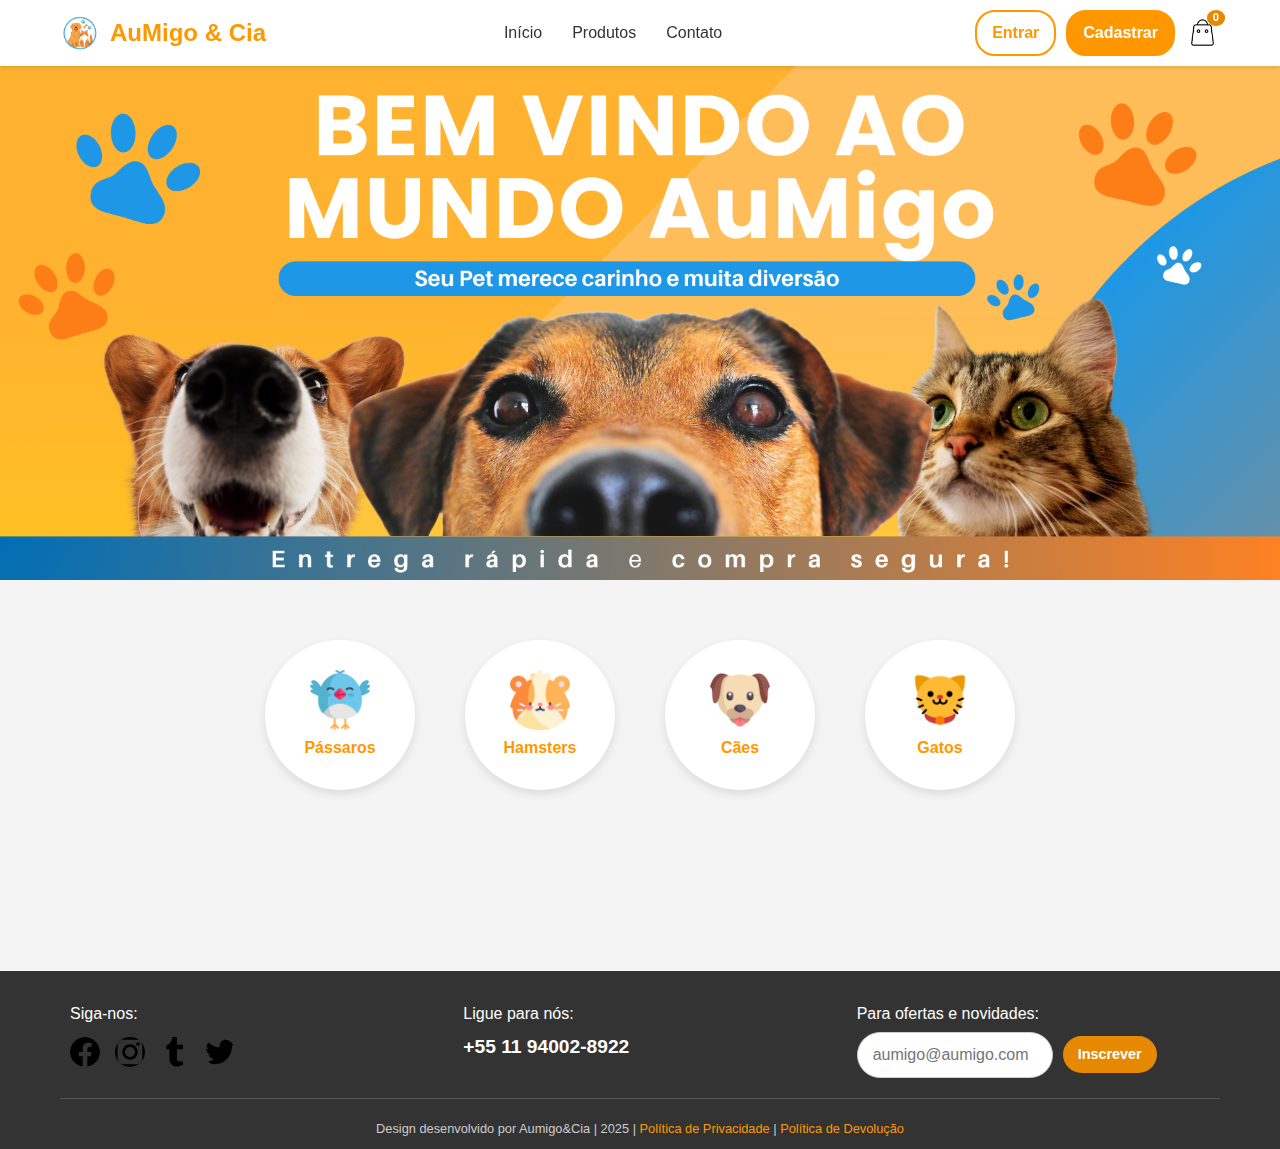
<file: index.html>
<!DOCTYPE html>
<html lang="pt-br">

<head>
    <meta charset="UTF-8" />
    <meta name="viewport" content="width=device-width, initial-scale=1.0" />
    <meta http-equiv="X-UA-Compatible" content="ie=edge" />
    <link rel="icon" type="image/png" href="img/logo.png">
    <link href="https://fonts.googleapis.com/icon?family=Material+Icons" rel="stylesheet" />
    <link rel="stylesheet" href="style.css" />
    <title>AuMigo & Cia - Início</title>
</head>

<body onload="verificarUsuario()">

    <header>
        <nav class="navbar">
            <div class="logo">
                <a href="/index.html">
                    <img src="img/logo.png" style="width: 40px" alt="Logo AuMigo & Cia" />
                    AuMigo & Cia
                </a>
            </div>

            <input type="checkbox" id="menu-toggle" class="menu-toggle" />
            <label for="menu-toggle" class="menu-icon">☰</label>

            <div class="nav-right-group">
                <ul class="menu">
                    <li><a href="/index.html">Início</a></li>
                    <li><a href="#produtos">Produtos</a></li>
                    <li><a href="#footer">Contato</a></li>
                </ul>

                <div class="buttons">
                    <a href="/auth/login.html" class="btn-entrar" id="loginButton">Entrar</a>
                    <a href="/auth/signup.html" class="btn-cadastrar" id="signupButton">Cadastrar</a>

                    <span id="userInfoContainer" style="display: none; align-items: center; gap: 10px;"
                        class="user-info-group">
                        <span id="saudacaoNome"></span>

                        <a href="javascript:logout()" class="btn-cadastrar" id="logoutButton">Sair</a>
                    </span>

                    <a onclick="irParaCarrinho()" class="cart-icon" aria-label="Sacola de Compras" id="basket-link">
                        <img src="img/sacola.png" alt="Sacola de Compras" style="width: 35px; height: 35px;" />
                        <span id="basket" class="badge">0</span>
                    </a>
                </div>
            </div>
        </nav>
    </header>

    <div class="banner">
        <img src="img/banner.png" alt="Banner" />
    </div>

    <main class="container">

        <div class="categorias">
            <div class="container-categorias">
                <div class="cartao-categoria">
                    <a href="javascript:filtrarPassaros()">
                        <img src="img/bird.png" alt="Pássaro" />
                        <p>Pássaros</p>
                    </a>
                </div>

                <div class="cartao-categoria">
                    <a href="javascript:filtrarHamsters()">
                        <img src="img/hamster.png" alt="Hamster" />
                        <p>Hamsters</p>
                    </a>
                </div>

                <div class="cartao-categoria">
                    <a href="javascript:filtrarCaes()">
                        <img src="img/dog.png" alt="Cachorro" />
                        <p>Cães</p>
                    </a>
                </div>

                <div class="cartao-categoria">
                    <a href="javascript:filtrarGatos()">
                        <img src="img/kitty.png" alt="Gato" />
                        <p>Gatos</p>
                    </a>
                </div>
            </div>
        </div>

        <h2 id="produtos" class="section-title"><br></h2>

        <div class="flex-container">
            <div class="product-list-container" id="product-container"></div>
        </div>

    </main>

    <footer>
        <div class="container" id="footer">
            <div class="footer-container">

                <div class="foot-col-social">
                    <p>Siga-nos:</p>
                    <ul class="social">
                        <li><a href="#"><img src="social-icons/facebook.svg" alt="Facebook"></a></li>
                        <li><a href="#"><img src="social-icons/instagram.svg" alt="Instagram"></a></li>
                        <li><a href="#"><img src="social-icons/tumblr.svg" alt="Tumblr"></a></li>
                        <li><a href="#"><img src="social-icons/twitter.svg" alt="Twitter"></a></li>
                    </ul>
                </div>

                <div class="foot-col-text">
                    <p>Ligue para nós:</p>
                    <strong>+55 11 94002-8922</strong>
                </div>

                <div class="foot-col-newsletter">
                    <p>Para ofertas e novidades:</p>
                    <form id="newsletter-form" onsubmit="handleNewsletterSubscription(event)">
                        <div class="newsletter-input-group">
                            <input type="email" id="newsletter-email-input" class="foot-input"
                                placeholder="aumigo@aumigo.com" required />
                            <button type="submit" class="btn btn-newsletter-submit">Inscrever</button>
                        </div>
                    </form>
                </div>

            </div>

            <div class="line"></div>

            <div class="footer-text">
                <p>
                    Design desenvolvido por Aumigo&Cia | 2025 |
                    <a href="#">Política de Privacidade</a> |
                    <a href="#">Política de Devolução</a>
                </p>
            </div>
        </div>
    </footer>

    <script src="/auth/auth.js"></script>
    <script src="./app.js"></script>

    <div id="custom-modal-overlay" class="modal-overlay" style="display: none;">
        <div class="modal-content" id="custom-modal-content"></div>
    </div>
</body>

</html>
</file>
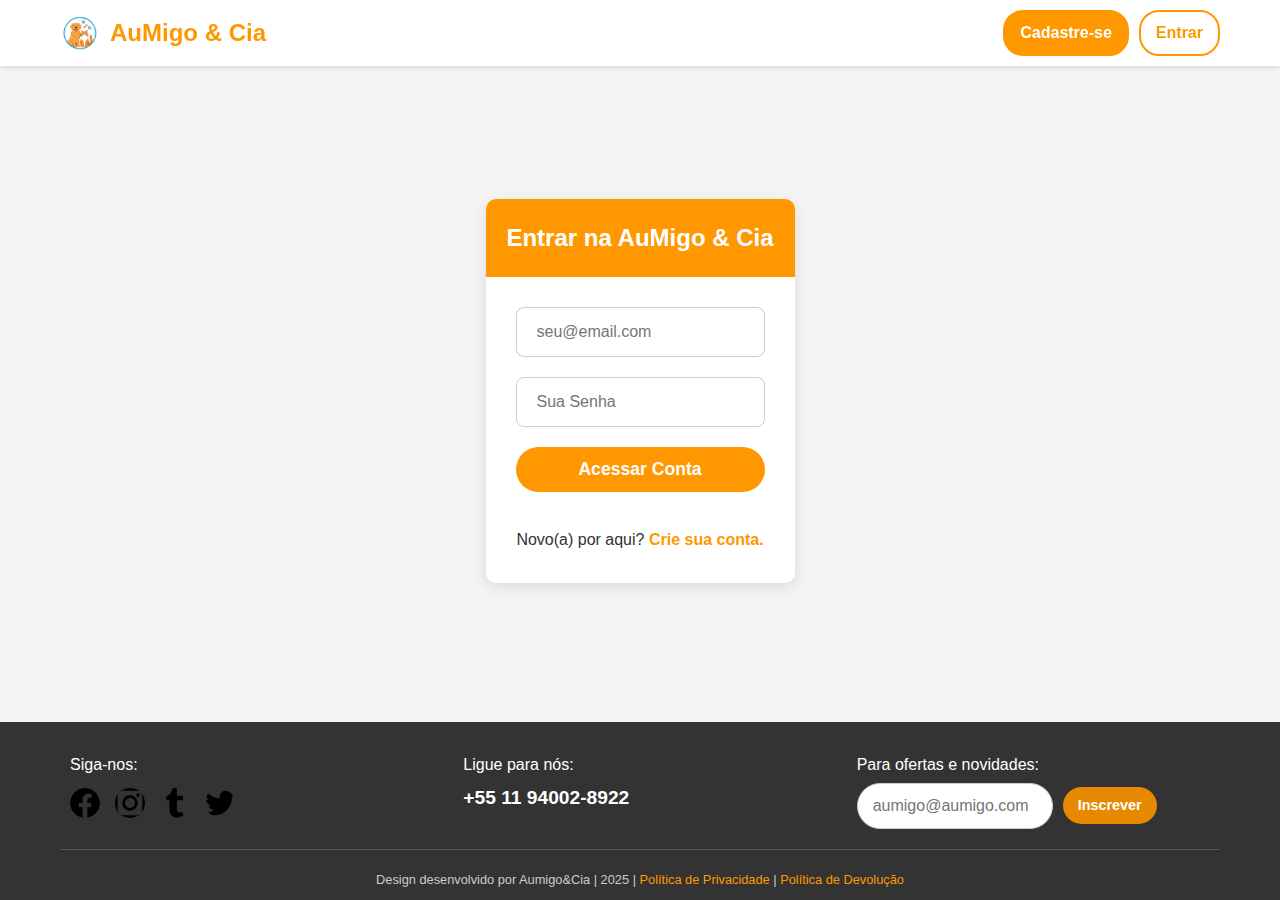
<file: auth/login.html>
<!DOCTYPE html>
<html lang="pt-br">

<head>
    <meta charset="UTF-8" />
    <meta name="viewport" content="width=device-width, initial-scale=1.0" />
    <meta http-equiv="X-UA-Compatible" content="ie=edge" />
    <link rel="icon" type="image/png" href="../img/logo.png">
    <link href="https://fonts.googleapis.com/icon?family=Material+Icons" rel="stylesheet" />
    <link rel="stylesheet" href="../style.css" />
    <title>AuMigo & Cia - Entrar</title>
</head>

<body>
    <header>
        <nav class="navbar">
            <div class="logo">
                <a href="/index.html">
                    <img src="../img/logo.png" style="width: 40px" alt="Logo AuMigo & Cia" />
                    AuMigo & Cia
                </a>
            </div>

            <input type="checkbox" id="menu-toggle" class="menu-toggle" />
            <label for="menu-toggle" class="menu-icon">☰</label>

            <div class="nav-right-group">
                <ul class="menu">
                    
                </ul>

                <div class="buttons">
                    <a href="/auth/signup.html" class="btn-cadastrar">Cadastre-se</a>
                    <a href="/auth/login.html" class="btn-entrar">Entrar</a>
                </div>
            </div>
        </nav>
    </header>

    <main class="container auth-main">
        <div class="card">
            <div class="card-tile">
                <h3>Entrar na AuMigo & Cia</h3>
            </div>
            <div class="card-content">
                <form action="javascript:realizarLogin()" class="form-container">
                    <input class="form-input" type="email" name="loginEmail" id="loginEmail" placeholder="seu@email.com"
                        required />
                    <input class="form-input" type="password" name="loginPassword" id="loginPassword"
                        placeholder="Sua Senha" required />
                    <button type="submit" class="btn">Acessar Conta</button>
                    <p class="hint-text" style="text-align: center; margin-top: 15px;">
                        Novo(a) por aqui? <a href="/auth/signup.html" style="color: var(--primary-color);">Crie sua
                            conta.</a>
                    </p>
                </form>
            </div>
        </div>
    </main>

    <footer>
        <div class="container">
            <div class="footer-container">

                <div class="foot-col-social">
                    <p>Siga-nos:</p>
                    <ul class="social">
                        <li><a href="#"><img src="../social-icons/facebook.svg" alt="Facebook"></a></li>
                        <li><a href="#"><img src="../social-icons/instagram.svg" alt="Instagram"></a></li>
                        <li><a href="#"><img src="../social-icons/tumblr.svg" alt="Tumblr"></a></li>
                        <li><a href="#"><img src="../social-icons/twitter.svg" alt="Twitter"></a></li>
                    </ul>
                </div>

                <div class="foot-col-text">
                    <p>Ligue para nós:</p>
                    <strong>+55 11 94002-8922</strong>
                </div>

                <div class="foot-col-newsletter">
                    <p>Para ofertas e novidades:</p>
                    <form id="newsletter-form" onsubmit="handleNewsletterSubscription(event)">
                        <div class="newsletter-input-group">
                            <input type="email" id="newsletter-email-input" class="foot-input"
                                placeholder="aumigo@aumigo.com" required />
                            <button type="submit" class="btn btn-newsletter-submit">Inscrever</button>
                        </div>
                    </form>
                </div>

            </div>

            <div class="line"></div>

            <div class="footer-text">
                <p>
                    Design desenvolvido por Aumigo&Cia | 2025 |
                    <a href="#">Política de Privacidade</a> |
                    <a href="#">Política de Devolução</a>
                </p>
            </div>
        </div>
    </footer>

    <div id="custom-modal-overlay" class="modal-overlay" style="display: none;">
        <div class="modal-content" id="custom-modal-content"></div>
    </div>

    <script src="/auth/auth.js"></script>
</body>

</html>
</file>
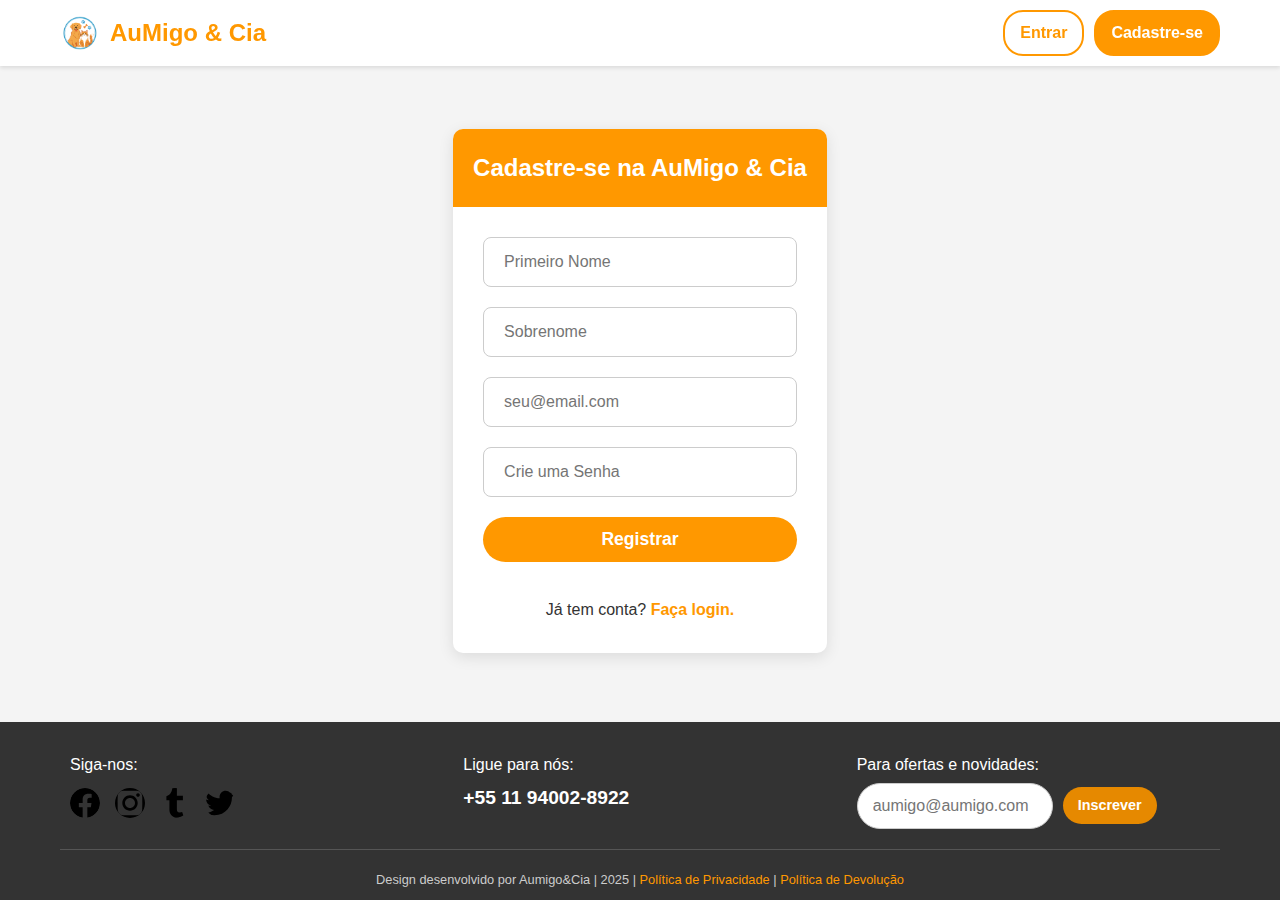
<file: auth/signup.html>
<!DOCTYPE html>
<html lang="pt-br">

<head>
    <meta charset="UTF-8" />
    <meta name="viewport" content="width=device-width, initial-scale=1.0" />
    <meta http-equiv="X-UA-Compatible" content="ie=edge" />
    <link rel="icon" type="image/png" href="../img/logo.png">
    <link href="https://fonts.googleapis.com/icon?family=Material+Icons" rel="stylesheet" />
    <link rel="stylesheet" href="../style.css" />
    <title>AuMigo & Cia - Cadastro</title>
</head>

<body>
    <header>
        <nav class="navbar">
            <div class="logo">
                <a href="/index.html">
                    <img src="../img/logo.png" style="width: 40px" alt="Logo AuMigo & Cia" />
                    AuMigo & Cia
                </a>
            </div>

            <input type="checkbox" id="menu-toggle" class="menu-toggle" />
            <label for="menu-toggle" class="menu-icon">☰</label>

            <div class="nav-right-group">
                <ul class="menu">
                    
                </ul>

                <div class="buttons">
                    <a href="/auth/login.html" class="btn-entrar">Entrar</a>
                    <a href="/auth/signup.html" class="btn-cadastrar">Cadastre-se</a>
                </div>
            </div>
        </nav>
    </header>
    <main class="container auth-main">
        <div class="card">
            <div class="card-tile">
                <h3>Cadastre-se na AuMigo & Cia</h3>
            </div>
            <div class="card-content">
                <form action="javascript:realizarCadastro()" class="form-container">
                    <input class="form-input" type="text" name="firstName" id="firstName" placeholder="Primeiro Nome"
                        required />
                    <input class="form-input" type="text" name="lastName" id="lastName" placeholder="Sobrenome"
                        required />
                    <input class="form-input" type="email" name="email" id="email" placeholder="seu@email.com"
                        required />
                    <input class="form-input" type="password" name="password" id="password" placeholder="Crie uma Senha"
                        required />
                    <button type="submit" class="btn">Registrar</button>

                    <p class="hint-text" style="text-align: center; margin-top: 15px;">
                        Já tem conta? <a href="/auth/login.html" style="color: var(--primary-color);">Faça login.</a>
                    </p>
                </form>
            </div>
        </div>
    </main>
    <footer>
        <div class="container">
            <div class="footer-container">
                <div class="foot-col-social">
                    <p>Siga-nos:</p>
                    <ul class="social">
                        <li><a href="#"><img src="../social-icons/facebook.svg" alt="Facebook"></a></li>
                        <li><a href="#"><img src="../social-icons/instagram.svg" alt="Instagram"></a></li>
                        <li><a href="#"><img src="../social-icons/tumblr.svg" alt="Tumblr"></a></li>
                        <li><a href="#"><img src="../social-icons/twitter.svg" alt="Twitter"></a></li>
                    </ul>
                </div>
                <div class="foot-col-text">
                    <p>Ligue para nós:</p>
                    <strong>+55 11 94002-8922</strong>
                </div>
                <div class="foot-col-newsletter">
                    <p>Para ofertas e novidades:</p>
                    <form id="newsletter-form" onsubmit="handleNewsletterSubscription(event)">
                        <div class="newsletter-input-group">
                            <input type="email" id="newsletter-email-input" class="foot-input"
                                placeholder="aumigo@aumigo.com" required />
                            <button type="submit" class="btn btn-newsletter-submit">Inscrever</button>
                        </div>
                    </form>
                </div>
            </div>
            <div class="line"></div>
            <div class="footer-text">
                <p>
                    Design desenvolvido por Aumigo&Cia | 2025 |
                    <a href="#">Política de Privacidade</a> |
                    <a href="#">Política de Devolução</a>
                </p>
            </div>
        </div>
    </footer>

    <div id="custom-modal-overlay" class="modal-overlay" style="display: none;">
        <div class="modal-content" id="custom-modal-content"></div>
    </div>

    <script src="/auth/auth.js"></script>
</body>

</html>
</file>
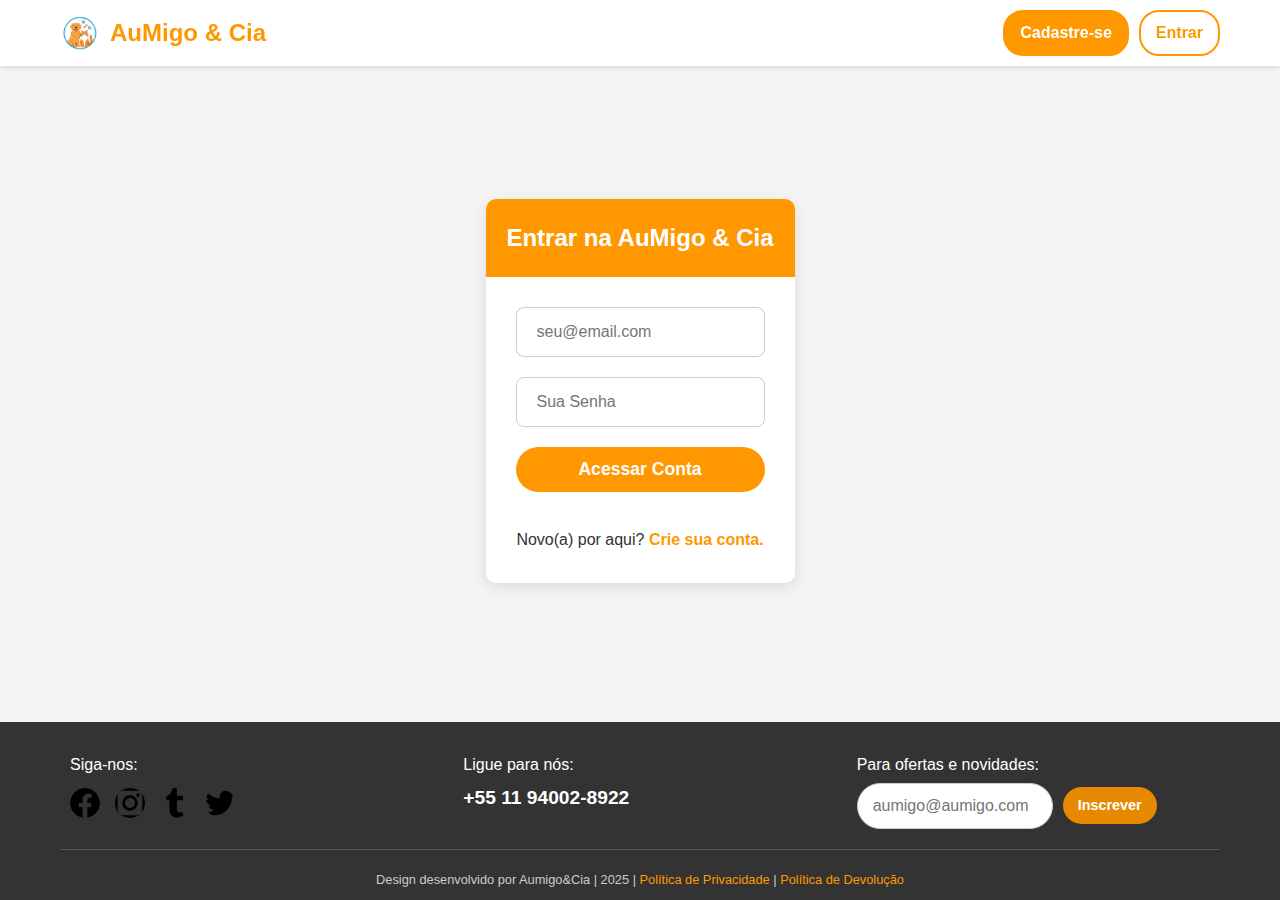
<file: cart/cart.html>
<!DOCTYPE html>
<html lang="pt-br">

<head>
    <meta charset="UTF-8" />
    <meta name="viewport" content="width=device-width, initial-scale=1.0" />
    <meta http-equiv="X-UA-Compatible" content="ie=edge" />
    <link rel="icon" type="image/png" href="../img/logo.png">
    <link href="https://fonts.googleapis.com/icon?family=Material+Icons" rel="stylesheet" />
    <link rel="stylesheet" href="../style.css" />
    <title>AuMigo & Cia - Sacola</title>
</head>

<body onload="renderizarHeader(); renderizarCarrinho();">
    <header>
        <nav class="navbar">
            <div class="logo">
                <a href="/index.html">
                    <img src="../img/logo.png" style="width: 40px" alt="Logo AuMigo & Cia" />
                    AuMigo & Cia
                </a>
            </div>

            <input type="checkbox" id="menu-toggle" class="menu-toggle" />
            <label for="menu-toggle" class="menu-icon">☰</label>

            <div class="nav-right-group">
                <ul class="menu">
                    
                </ul> 

                <div class="buttons">
                    <span id="userInfoContainer" class="user-info-group">
                        <span id="saudacaoNome"></span>

                        <a href="javascript:logout()" class="btn-cadastrar" id="logoutButton">Sair</a>
                    </span>

                    <a href="/cart/cart.html" class="cart-icon" aria-label="Sacola de Compras">
                        <img src="../img/sacola.png" alt="Sacola de Compras" style="width: 35px; height: 35px;" />
                        <span id="basket" class="badge">0</span>
                    </a>
                </div>
            </div>
        </nav>
    </header>
    <main class="container">
        <h2>Sua Sacola de Compras</h2>

        <div class="flex-container">
            <div class="cart-items" id="cart-container">
            </div>
        </div>

        <div id="total-summary-card" class="summary-card" style="display:none;">
            <h3>Total da Sacola</h3>
            <span id="total-geral" class="summary-total-value"></span>
        </div>

        <div class="bottom-cta-wrapper">
            <div class="bottom-cta">
                <span class="btn-group-cart">
                    <a href="javascript:limparCarrinho()" class="btn btn-cart-vazado">Limpar Sacola</a>
                </span>

                <span class="btn-group-cart">
                    <a href="/index.html" class="btn btn-cart-vazado">Comprar Mais</a>
                </span>
                <span class="btn-group-cart">
                    <a href="/checkout/checkout.html" class="btn btn-cart-preenchido">Finalizar Compra</a>
                </span>
            </div>
        </div>
    </main>
    <footer>
        <div class="container">
            <div class="footer-container">
                <div class="foot-col-social">
                    <p>Siga-nos:</p>
                    <ul class="social">
                        <li><a href="#"><img src="../social-icons/facebook.svg" alt="Facebook"></a></li>
                        <li><a href="#"><img src="../social-icons/instagram.svg" alt="Instagram"></a></li>
                        <li><a href="#"><img src="../social-icons/tumblr.svg" alt="Tumblr"></a></li>
                        <li><a href="#"><img src="../social-icons/twitter.svg" alt="Twitter"></a></li>
                    </ul>
                </div>
                <div class="foot-col-text">
                    <p>Ligue para nós:</p>
                    <strong>+55 11 94002-8922</strong>
                </div>
                <div class="foot-col-newsletter">
                    <p>Para ofertas e novidades:</p>
                    <form id="newsletter-form" onsubmit="handleNewsletterSubscription(event)">
                        <div class="newsletter-input-group">
                            <input type="email" id="newsletter-email-input" class="foot-input"
                                placeholder="aumigo@aumigo.com" required />
                            <button type="submit" class="btn btn-newsletter-submit">Inscrever</button>
                        </div>
                    </form>
                </div>
            </div>
            <div class="line"></div>
            <div class="footer-text">
                <p>
                    Design desenvolvido por Aumigo&Cia | 2025 |
                    <a href="#">Política de Privacidade</a> |
                    <a href="#">Política de Devolução</a>
                </p>
            </div>
        </div>
    </footer>
    <script src="/auth/auth.js"></script>
    <script src="/cart/cart.js"></script>
</body>

</html>
</file>
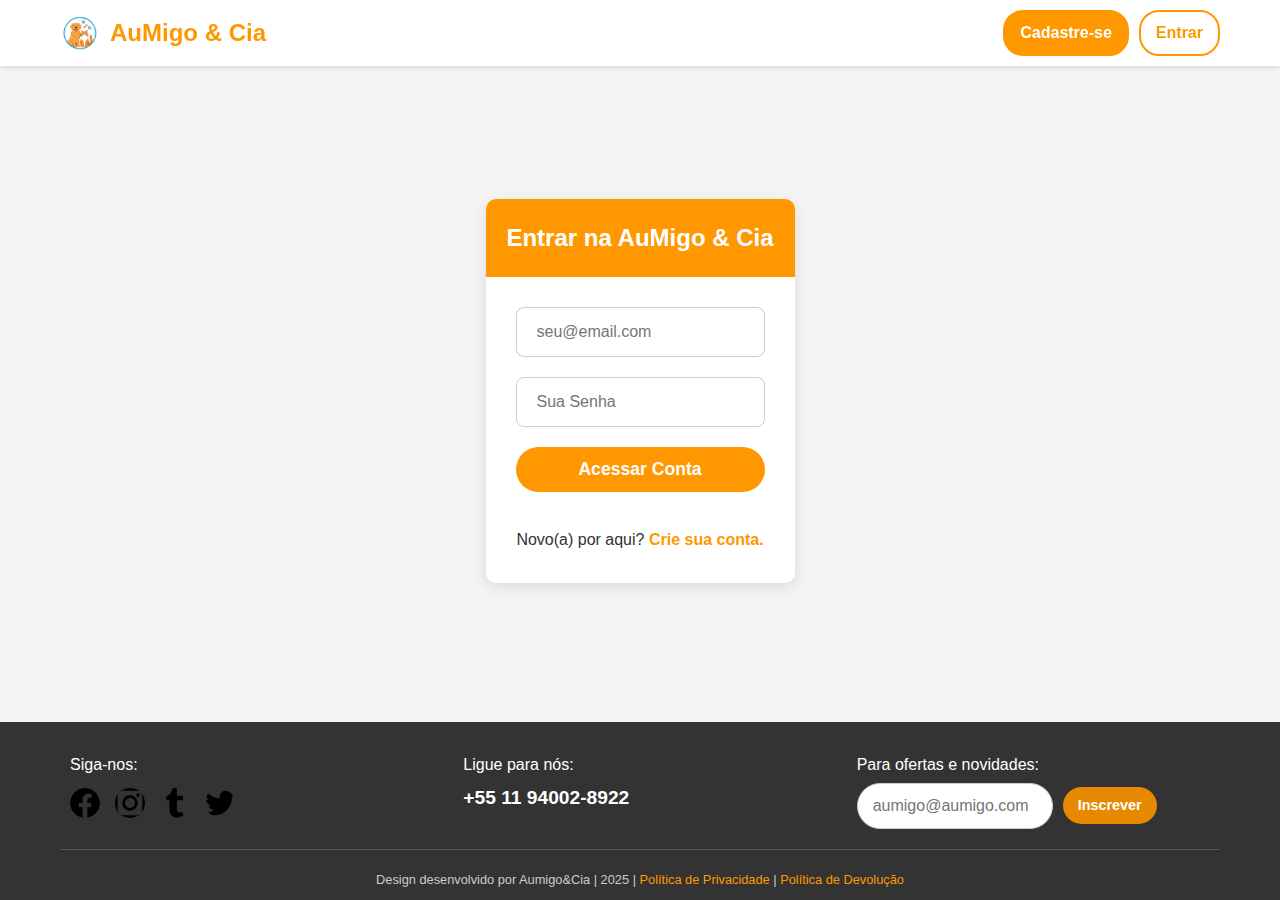
<file: checkout/checkout.html>
<!DOCTYPE html>
<html lang="pt-br">

<head>
    <meta charset="UTF-8" />
    <meta name="viewport" content="width=device-width, initial-scale=1.0" />
    <meta http-equiv="X-UA-Compatible" content="ie=edge" />
    <link rel="icon" type="image/png" href="../img/logo.png">
    <link href="https://fonts.googleapis.com/icon?family=Material+Icons" rel="stylesheet" />
    <link rel="stylesheet" href="../style.css" />
    <title>AuMigo & Cia - Finalizar Compra</title>
</head>

<body onload="renderizarHeaderCheckout(); renderizarCheckout();">
    <header>
        <nav class="navbar">
            <div class="logo">
                <a href="/index.html">
                    <img src="../img/logo.png" style="width: 40px" alt="Logo AuMigo & Cia" />
                    AuMigo & Cia
                </a>
            </div>

            <input type="checkbox" id="menu-toggle" class="menu-toggle" />
            <label for="menu-toggle" class="menu-icon">☰</label>

            <div class="nav-right-group">
                <ul class="menu">
                    
                </ul> 

                <div class="buttons">
                    <span id="userInfoContainer" class="user-info-group">
                        <span id="saudacaoNome"></span>

                        <a href="javascript:logout()" class="btn-cadastrar" id="logoutButton">Sair</a>
                    </span>

                    <a href="/cart/cart.html" class="cart-icon" aria-label="Sacola de Compras">
                        <img src="../img/sacola.png" alt="Sacola de Compras" style="width: 35px; height: 35px;" />
                        <span id="basket" class="badge">0</span>
                    </a>
                </div>
            </div>
        </nav>
    </header>

    <main class="container">
        <h2>Confirmação de Compra</h2>
        <div class="flex-container checkout-centered">

            <div class="checkout-items-list" id="checkout-items-list">
            </div>

            <div class="summary-card checkout-summary-final">

                <div class="summary-total-final">
                    <span class="total-label-final">Total</span>

                    <span id="total-final-display" class="summary-total-value">R$ 0,00</span>
                </div>
            </div>

        </div>

        <div class="bottom-cta-wrapper">
            <div class="bottom-cta">
                <span class="btn-group-cart">
                    <a href="/cart/cart.html" class="btn btn-cart-vazado">Voltar para o Carrinho</a>
                </span>
                <span class="btn-group-cart" id="confirmPurchase">
                    <a onclick="confirmarCompra()" class="btn btn-cart-preenchido">Confirmar Compra</a>
                </span>
            </div>
        </div>
    </main>

    <footer>
        <div class="container">
            <div class="footer-container">

                <div class="foot-col-social">
                    <p>Siga-nos:</p>
                    <ul class="social">
                        <li><a href="#"><img src="../social-icons/facebook.svg" alt="Facebook"></a></li>
                        <li><a href="#"><img src="../social-icons/instagram.svg" alt="Instagram"></a></li>
                        <li><a href="#"><img src="../social-icons/tumblr.svg" alt="Tumblr"></a></li>
                        <li><a href="#"><img src="../social-icons/twitter.svg" alt="Twitter"></a></li>
                    </ul>
                </div>

                <div class="foot-col-text">
                    <p>Ligue para nós:</p>
                    <strong>+55 11 94002-8922</strong>
                </div>

                <div class="foot-col-newsletter">
                    <p>Para ofertas e novidades:</p>
                    <form id="newsletter-form" onsubmit="handleNewsletterSubscription(event)">
                        <div class="newsletter-input-group">
                            <input type="email" id="newsletter-email-input" class="foot-input"
                                placeholder="aumigo@aumigo.com" required />
                            <button type="submit" class="btn btn-newsletter-submit">Inscrever</button>
                        </div>
                    </form>
                </div>

            </div>

            <div class="line"></div>

            <div class="footer-text">
                <p>
                    Design desenvolvido por Aumigo&Cia | 2025 |
                    <a href="#">Política de Privacidade</a> |
                    <a href="#">Política de Devolução</a>
                </p>
            </div>
        </div>
    </footer>
    <script src="/auth/auth.js"></script>
    <script src="checkout.js"></script>
    <div id="custom-modal-overlay" class="modal-overlay" style="display: none;">
        <div class="modal-content" id="custom-modal-content"></div>
    </div>
</body>

</html>
</file>
<file: style.css>
:root {
    --primary-color: #ff9800; 
    --secondary-color: #e68900;
    --text-color: #333; 
    --white: #ffffff;
    --background-color: #f4f4f4; 
}

* {
    box-sizing: border-box;
    margin: 0;
    padding: 0;
}

body {
    display: flex;
    flex-direction: column;
    min-height: 100vh;
    padding-top: 60px; 
    background-color: var(--background-color);
    font-family: 'Arial', sans-serif;
    color: var(--text-color);
    line-height: 1.6;
}

.container {
    max-width: 1200px;
    margin: 0 auto;
    padding: 0 20px;
}

.section-title {
    color: var(--primary-color);
    text-align: center;
    margin: 40px 0 30px 0;
}

main.container h2 {
    color: var(--primary-color); 
    font-size: 2em;
    text-align: center; 
    margin-top: 30px; 
    margin-bottom: 20px; 
}

header {
    position: fixed;
    top: 0;
    left: 0;
    width: 100%;
    z-index: 1000;
    background-color: var(--white);
    box-shadow: 0 2px 4px rgba(0, 0, 0, 0.1);
}

.navbar {
    display: flex;
    justify-content: space-between;
    align-items: center;
    max-width: 1200px;
    margin: 0 auto;
    padding: 10px 20px;
}

.nav-right-group {
    display: flex;
    align-items: center;
    gap: 15px;
    flex-grow: 1; 
    justify-content: space-between; 
}

.menu {
    list-style: none;
    display: flex;
    margin: 0 auto; 
    padding: 0;
}

.buttons {
    display: flex;
    align-items: center;
    gap: 10px;
    flex-shrink: 0; 
}

.logo a {
    display: flex;
    align-items: center;
    font-size: 1.5em;
    font-weight: bold;
    color: var(--primary-color);
    text-decoration: none;
}

.logo img {
    margin-right: 10px;
    border-radius: 50%;
}

.menu li a {
    color: var(--text-color);
    text-decoration: none;
    display: block;
    padding: 10px 15px;
    transition: color 0.3s;
}

.menu li a:hover {
    color: var(--secondary-color);
}

.menu-toggle,
.menu-icon {
    display: none;
}

.buttons a,
.menu li a[class^="btn-"] {
    white-space: nowrap;
    padding: 8px 15px;
    border-radius: 20px;
    border-style: solid;
    text-decoration: none;
    font-weight: bold;
    transition: background-color 0.3s, color 0.3s, border-color 0.3s;
}

.btn-entrar {
    background-color: transparent;
    border: 2px solid var(--primary-color);
    color: var(--primary-color);
}

.btn-entrar:hover {
    background-color: var(--primary-color);
    border-color: var(--primary-color);
    color: var(--white);
}

.menu li a.btn-entrar {
    background-color: transparent !important;
    border: 2px solid var(--primary-color) !important;
    color: var(--primary-color) !important;
    border-radius: 20px;
}

.menu li a.btn-entrar:hover {
    background-color: var(--primary-color) !important;
    color: var(--white) !important;
}

.btn-cadastrar {
    background-color: var(--primary-color);
    border: 2px solid var(--primary-color);
    color: var(--white);
}

.btn-cadastrar:hover {
    background-color: var(--secondary-color);
    border-color: var(--secondary-color);
    color: var(--white);
}

.btn-logout,
.btn-user-cart {
    padding: 5px 10px;
    border: none !important;
    border-radius: 0 !important;
    color: var(--text-color);
    font-weight: normal;
}

#logoutButton {
    background-color: var(--primary-color) !important;
    border: 2px solid var(--primary-color) !important;
    color: var(--white) !important;
}

.cart-icon {
    position: relative;
    padding: 0 !important;
    border: none !important;
    cursor: pointer;
}

.cart-icon img {
    width: 24px;
    height: 24px;
    vertical-align: middle;
}

.badge {
    position: absolute;
    top: -5px;
    right: -5px;
    background-color: var(--secondary-color);
    border-radius: 50%;
    padding: 2px 6px;
    color: white;
    font-size: 0.7em;
    font-weight: bold;
    line-height: 1;
}

.user-info-group {
    display: flex;
    align-items: center;
    gap: 15px;
}

#saudacaoNome {
    display: block;
    white-space: nowrap;
    padding: 8px 10px;
    border-radius: 20px;
    background-color: var(--white);
    cursor: default;
    outline: 0 !important;
    box-shadow: none !important;
}

#saudacaoNome:focus {
    box-shadow: none !important;
    outline: 0 !important;
}

.banner {
    width: 100%;
    margin: 0;
    padding: 0;
    margin-bottom: 30px;
    overflow: hidden;
}

.banner img {
    width: 100%;
    height: auto;
    min-height: 350px;
    display: block;
    object-fit: cover;
}

.auth-main {
    flex-grow: 1;
    display: flex;
    justify-content: center;
    align-items: center;
    padding: 40px 20px;
}

.card {
    width: 100%;
    max-width: 400px;
    border-radius: 10px;
    overflow: hidden;
    background-color: var(--white);
    box-shadow: 0 4px 15px rgba(0, 0, 0, 0.1);
}

.card-tile {
    padding: 20px;
    background-color: var(--primary-color);
    text-align: center;
}

.card-tile h3 {
    color: var(--white);
    font-size: 1.5em;
    margin: 0;
}

.card-content {
    padding: 30px;
}

.form-container {
    display: flex;
    flex-direction: column;
    gap: 20px;
}

.form-input,
.form-container select {
    width: 100%;
    padding: 15px 20px;
    border: 1px solid #ccc;
    border-radius: 8px;
    font-size: 1em;
    transition: border-color 0.3s;
}

.form-input:focus {
    border-color: var(--primary-color);
    outline: none;
}

.btn {
    background-color: var(--primary-color);
    border: none;
    padding: 12px 25px;
    border-radius: 25px;
    cursor: pointer;
    color: var(--white);
    font-weight: bold;
    font-size: 1.1em;
    transition: background-color 0.3s;
}

.btn:hover {
    background-color: var(--secondary-color);
}

.hint-text a {
    text-decoration: none !important;
    font-weight: bold;
}

.modal-overlay {
    position: fixed;
    top: 0;
    left: 0;
    width: 100%;
    height: 100%;
    z-index: 2000;
    display: none;
    justify-content: center;
    align-items: center;
    background: rgba(0, 0, 0, 0.4);
}

.modal-content {
    padding: 30px;
    border-radius: 10px;
    max-width: 400px;
    min-width: 300px;
    border: 3px solid var(--primary-color);
    background-color: var(--white);
    box-shadow: 0 5px 25px rgba(0, 0, 0, 0.4);
    text-align: center;
}

.modal-content #modal-title {
    font-size: 1.8em;
    font-weight: bold;
    color: var(--primary-color) !important;
    margin-bottom: 10px;
}

.modal-content #modal-message {
    font-size: 1em;
    color: var(--text-color) !important;
    margin-bottom: 25px;
}

.modal-actions-container {
    display: flex;
    justify-content: center;
    gap: 15px;
    margin-top: 20px;
}

.modal-btn {
    padding: 10px 20px;
    border-radius: 25px;
    min-width: 100px;
    font-weight: bold;
    transition: background-color 0.3s;
}

.btn-cadastrar-modal {
    background-color: var(--primary-color) !important;
    border: 2px solid var(--primary-color) !important;
    color: var(--white) !important;
}

.btn-cadastrar-modal:hover {
    background-color: var(--secondary-color) !important;
    border-color: var(--secondary-color) !important;
}

.btn-entrar-modal {
    background-color: transparent !important;
    border: 2px solid var(--primary-color) !important;
    color: var(--primary-color) !important;
}

.btn-entrar-modal:hover {
    background-color: var(--primary-color) !important;
    color: var(--white) !important;
}

.categorias {
    text-align: center;
    padding: 20px 0;
}

.container-categorias {
    display: flex;
    justify-content: center;
    flex-wrap: wrap;
    gap: 30px;
}

.cartao-categoria {
    display: flex;
    flex-direction: column;
    align-items: center;
    justify-content: center;
    width: 150px;
    height: 150px;
    border-radius: 50%;
    margin: 10px;
    background-color: var(--white);
    box-shadow: 0 4px 10px rgba(0, 0, 0, 0.1);
    transition: transform 0.3s ease, box-shadow 0.3s ease;
}

.cartao-categoria:hover {
    transform: scale(1.05);
    box-shadow: 0 8px 20px rgba(255, 152, 0, 0.3);
}

.cartao-categoria a {
    display: flex;
    flex-direction: column;
    align-items: center;
    justify-content: center;
    width: 100%;
    height: 100%;
    text-decoration: none !important;
}

.cartao-categoria img {
    width: 60px;
    height: 60px;
    margin-bottom: 5px;
}

.cartao-categoria p {
    font-size: 16px;
    font-weight: 700;
    color: var(--primary-color);
    margin: 0;
}

.flex-container {
    padding-bottom: 50px;
}

.product-list-container {
    display: flex;
    flex-wrap: wrap;
    justify-content: flex-start;
    gap: 20px;
}

.product-item {
    display: flex;
    flex-direction: column;
    justify-content: space-between;
    flex-shrink: 0;
    width: calc((100% - 40px) / 3);
    min-width: 250px;
    margin-bottom: 20px;
    border-radius: 8px;
    overflow: hidden;
    background-color: var(--white);
    box-shadow: 0 2px 5px rgba(0, 0, 0, 0.1);
    text-align: left;
    transition: transform 0.2s;
}

.product-item:hover {
    transform: translateY(-5px);
    box-shadow: 0 4px 10px rgba(0, 0, 0, 0.15);
}

.prod-image {
    display: flex;
    justify-content: center;
    align-items: center;
    width: 100%;
    height: 200px;
    padding: 10px;
    overflow: hidden;
    background-color: var(--white);
}

.prod-image img {
    display: block;
    object-fit: contain;
    width: 100%;
    height: 100%;
}

.prod-data {
    display: flex;
    flex-direction: column;
    justify-content: space-between;
    flex-grow: 1;
    padding: 15px;
}

#prod-title {
    font-size: 1.2em;
    font-weight: bold;
    color: var(--text-color);
    display: block;
    margin-bottom: 5px;
}

#prod-price {
    color: var(--secondary-color); 
    font-size: 1.5em; 
    font-weight: 900; 
    display: block;
    margin-bottom: 10px;
}

.purchase-action-group {
    display: flex;
    justify-content: space-between;
    align-items: center;
    gap: 10px;
    margin-top: 15px;
    padding: 0 15px 15px;
}

.btn-comprar-alinhado {
    width: 60%;
    height: 40px;
    padding: 10px 15px !important;
    border: none;
    border-radius: 25px;
    background-color: var(--primary-color);
    color: var(--white);
    font-size: 1em !important;
    line-height: 1;
    cursor: pointer;
    transition: background-color 0.2s, transform 0.1s;
}

.btn-comprar-alinhado:hover {
    background-color: var(--secondary-color);
}

.btn-comprar-alinhado:active {
    background-color: #d18102;
}

.quantity-control-group {
    display: flex;
    align-items: stretch;
    overflow: hidden;
    width: 110px;
    height: 40px;
    border: 1px solid var(--primary-color);
    border-radius: 8px;
}

.btn-quant-control {
    display: flex;
    align-items: center;
    justify-content: center;
    flex-grow: 0;
    width: 35px;
    padding: 0;
    border: none;
    background-color: var(--primary-color);
    color: var(--white);
    font-size: 1.5em;
    cursor: pointer;
    transition: background-color 0.2s, transform 0.1s;
}

.btn-quant-control:hover {
    background-color: var(--secondary-color);
}

.btn-quant-control:active {
    transform: scale(0.95);
    background-color: #d18102;
}

.quant-input-display {
    width: 40px;
    padding: 8px 0;
    border: none;
    background-color: var(--white);
    text-align: center;
    font-weight: bold;
    color: var(--text-color);
    pointer-events: none;
}

.cart-items {
    display: flex;
    flex-direction: column;
    max-width: 800px;
    margin: 0 auto;
    padding: 20px 0;
    gap: 15px;
    margin-bottom: 0; 
}

.checkout-items-list {
    display: flex;
    flex-direction: column;
    width: 100%;
    max-width: 800px; 
    margin: 0 auto 30px; 
    gap: 10px;
}

.cart-product-item {
    display: flex;
    align-items: center;
    position: relative;
    width: 100%; 
    padding: 20px; 
    border-radius: 10px;
    background-color: var(--white);
    box-shadow: 0 4px 8px rgba(0, 0, 0, 0.1); 
}

.cart-product-item.checkout-item-style {
    justify-content: space-between; 
    max-width: 100%;
    padding: 15px;
}

.cart-prod-image {
    display: flex;
    align-items: center;
    justify-content: center;
    width: 120px; 
    height: 120px;
    margin-right: 25px;
    overflow: hidden;
    padding: 0;
    background-color: transparent; 
}

.cart-prod-image img {
    max-width: 90%;
    max-height: 90%;
    object-fit: contain; 
}

.cart-prod-data {
    display: flex;
    flex-direction: column;
    flex-grow: 1;
    min-width: 250px; 
    margin-right: 15px;
    text-align: left;
}

.cart-prod-data #cart-prod-title {
    font-size: 1em; 
    font-weight: bold;
}

#cart-prod-title {
    font-size: 1.1em;
    font-weight: bold;
    color: var(--text-color);
    margin-bottom: 5px;
}

#cart-prod-price {
    color: var(--secondary-color);
    font-weight: 700; 
    margin-bottom: 10px;
}

.item-price-quantity-checkout {
    display: block;
    font-size: 0.85em;
    color: #666;
}

.item-total-price {
    font-size: 1em;
    font-weight: bold;
    color: var(--text-color);
    text-align: right;
    min-width: 70px; 
}

.edit-quant {
    display: flex;
    align-items: center;
    gap: 0;
    margin-top: 10px;
}

.quant-input {
    width: 40px;
    padding: 8px 0;
    border: 1px solid #ccc;
    background-color: var(--white);
    text-align: center;
    pointer-events: none;
}

.edit-count-btn {
    display: flex;
    align-items: center;
    justify-content: center;
    width: 35px; 
    height: 35px;
    border: none;
    border-radius: 0; 
    background-color: var(--primary-color);
    color: var(--white);
    cursor: pointer;
}
.edit-count-btn:first-child {
    border-top-left-radius: 4px;
    border-bottom-left-radius: 4px;
}
.edit-count-btn:last-child {
    border-top-right-radius: 4px;
    border-bottom-right-radius: 4px;
}

.edit-count-btn:hover {
    background-color: var(--secondary-color);
}

.edit-count-btn i {
    font-size: 20px;
}

.delete-btn {
    background: transparent;
    border: none;
    box-shadow: none !important;
    color: var(--text-color); 
    padding: 5px;
    cursor: pointer;
}

.summary-card {
    max-width: 800px; 
    margin: 15px auto 20px; 
    padding: 20px;
    border-radius: 10px;
    border-top: 3px solid var(--primary-color);
    background-color: var(--white);
    box-shadow: 0 4px 8px rgba(0, 0, 0, 0.1);
    text-align: right;
}

.summary-card h3 {
    color: var(--text-color);
    font-size: 1.3em;
    margin-bottom: 10px;
}

.summary-total-value {
    font-size: 1.6em; 
    font-weight: bold;
    color: var(--primary-color); 
}

.checkout-summary-final {
    width: 100%;
    max-width: 800px; 
    margin: 20px auto 0; 
    padding: 20px; 
    border-radius: 10px;
    border: none;
    border-top: none; 
    background-color: var(--white);
    box-shadow: 0 4px 8px rgba(0, 0, 0, 0.1);
}

.checkout-summary-final .summary-total-final {
    display: flex;
    justify-content: space-between;
    align-items: center;
    padding: 0; 
    border-top: none; 
}

.total-label, .total-label-final {
    font-size: 1.3em;
    font-weight: bold;
    color: var(--text-color); 
}

#total-final-display {
    font-size: 1.6em; 
    font-weight: bold;
    color: var(--primary-color);
}

.empty-cart-card {
    max-width: 600px;
    margin: 50px auto; 
    padding: 40px;
    border-radius: 15px;
    border: 1px solid #e0e0e0;
    background-color: var(--white);
    box-shadow: 0 8px 20px rgba(0, 0, 0, 0.1);
    text-align: center;
}

.empty-cart-title {
    color: var(--primary-color);
    font-size: 1.6em;
    margin-bottom: 15px;
}

.empty-cart-text {
    color: var(--text-color);
    font-size: 1em;
    margin-bottom: 25px;
}

.empty-cart-btn-wrapper {
    display: inline-block;
    padding: 0; 
}

.empty-cart-btn {
    padding: 12px 30px; 
    border-radius: 25px;
    text-decoration: none;
    color: var(--white);
    font-size: 1.1em;
}

.bottom-cta-wrapper {
    max-width: 800px;
    margin: 30px auto; 
    padding-bottom: 30px;
}

.bottom-cta {
    display: flex; 
    justify-content: center;
    gap: 20px;
}

.bottom-cta a {
    display: block; 
    padding: 12px 30px; 
    border-radius: 25px; 
    text-decoration: none !important; 
    font-weight: bold;
    font-size: 1.1em;
    transition: all 0.3s ease;
}

.btn-cart-vazado {
    background-color: transparent;
    border: 2px solid var(--primary-color);
    color: var(--primary-color);
}
.btn-cart-vazado:hover {
    background-color: var(--primary-color);
    color: var(--white); 
}

.btn-cart-preenchido {
    background-color: var(--primary-color);
    border: 2px solid var(--primary-color);
    color: var(--white); 
}
.btn-cart-preenchido:hover {
    background-color: var(--secondary-color);
    border-color: var(--secondary-color);
}

.btn-cart-destrutivo {
    background-color: transparent;
    border: 2px solid var(--text-color); 
    color: var(--text-color); 
}

.btn-cart-destrutivo:hover {
    background-color: #E74C3C; 
    border-color: #E74C3C;
    color: var(--white);
}

.checkout-table-styled {
    width: 100%;
    margin-bottom: 20px;
    border-collapse: collapse;
    border-radius: 8px;
    overflow: hidden;
    background-color: var(--white);
    box-shadow: 0 2px 5px rgba(0, 0, 0, 0.1);
}

.checkout-table-styled thead {
    background-color: var(--primary-color);
    color: var(--white);
}

.checkout-table-styled .t-Head {
    padding: 15px 10px;
    text-align: left;
    font-size: 0.9em;
    font-weight: bold;
}

.checkout-table-styled .t-row {
    padding: 10px;
    border-bottom: 1px solid #ddd;
    text-align: left;
    font-size: 0.9em;
}

.checkout-table-styled tr:last-child .t-row {
    border-bottom: none;
}

.total-container {
    padding: 15px 20px;
    border-bottom: 1px solid #ccc;
    background-color: #e0e0e0;
    text-align: right;
    font-size: 1.2em;
    font-weight: bold;
    color: var(--text-color);
}

.total-display #total {
    color: var(--secondary-color);
    margin-left: 10px;
}

.input-textarea {
    width: 100%;
    padding: 15px;
    margin-top: 20px;
    border: 1px solid #ccc;
    border-radius: 8px;
    resize: vertical;
    font-size: 1em;
}

footer {
    width: 100%;
    padding: 30px 0 10px 0;
    margin-top: auto;
    background-color: var(--text-color);
    color: #ccc;
}

.footer-container {
    display: flex;
    justify-content: space-around;
    flex-wrap: wrap;
    gap: 20px;
}

.foot-col-newsletter .foot-input {
    padding: 10px 15px; 
    width: 100%;
    max-width: 300px; 
    box-sizing: border-box; 
    border-radius: 25px; 
    border: 1px solid #ccc; 
    font-size: 1rem; 
    line-height: 1.5; 
    transition: border-color 0.3s ease, box-shadow 0.3s ease; 
}

.foot-col-newsletter .foot-input:focus {
    border-color: #E74C3C; 
    outline: none; 
}

.foot-col-social,
.foot-col-text,
.foot-col-newsletter {
    flex: 1;
    min-width: 250px;
    padding: 0 10px;
}

.foot-col-text p,
.foot-col-social p,
.foot-col-newsletter p {
    color: var(--white);
    margin-bottom: 5px;
}

.foot-col-text strong {
    display: block;
    color: var(--white);
    font-size: 1.2em;
    margin-top: 5px;
}

.social {
    list-style: none;
    display: flex;
    padding: 0;
    margin-top: 10px;
}

.social li {
    margin-right: 15px;
}

.social li a {
    display: block;
    overflow: hidden;
    width: 30px;
    height: 30px;
    border-radius: 50%;
    transition: transform 0.3s;
}

.social li a:hover {
    transform: scale(1.1);
}

.social li img {
    display: block;
    width: 100%;
    height: 100%;
}

.newsletter-input input {
    width: 100%;
    padding: 8px;
    border: none;
    border-radius: 20px;
    color: var(--text-color);
}

.line {
    border-top: 1px solid #555;
    margin: 20px 0;
}

.footer-text {
    text-align: center;
    font-size: 0.8em;
}

.footer-text a {
    color: var(--primary-color);
    text-decoration: none;
}

.clicked-animation {
    animation: pulse 0.3s ease-out;
}

@keyframes pulse {
    0% { 
        transform: scale(1); 
        opacity: 1; 
    }
    50% { 
        transform: scale(0.95); 
    }
    100% { 
        transform: scale(1); 
        opacity: 1; 
    }
}

.newsletter-input-group {
    display: flex;
    align-items: center; 
    gap: 10px; 
    max-width: 300px; 
}

.newsletter-input-group .foot-input {
    flex-grow: 1; 
    min-width: 100px; 
}

.btn-newsletter-submit {
    padding: 10px 15px; 
    font-size: 0.9rem; 
    line-height: 1.2;
    border-radius: 20px; 
    background-color: var(--secondary-color, orange); 
    color: var(--white);
    border: none;
    cursor: pointer;
    flex-shrink: 0; 
}

@media (max-width: 900px) {
    .product-list-container {
        justify-content: space-around;
    }

    .product-item {
        width: calc(50% - 10px);
    }

    .footer-container {
        justify-content: center;
    }
}

@media (max-width: 600px) {
    .navbar {
        flex-wrap: wrap;
    }
    
    .buttons {
        flex-direction: row;
        flex-wrap: wrap;
        gap: 5px;
        justify-content: flex-end;
    }

    .product-item {
        width: 100%;
    }

    .cartao-categoria {
        width: 100px;
        height: 100px;
        margin: 5px;
    }

    .cartao-categoria img {
        width: 40px;
        height: 40px;
    }

    .cartao-categoria p {
        font-size: 12px;
    }

    .foot-col-social,
    .foot-col-text,
    .foot-col-newsletter {
        min-width: 100%;
        padding: 0;
        text-align: center;
    }

    .social {
        justify-content: center;
    }
}
</file>
